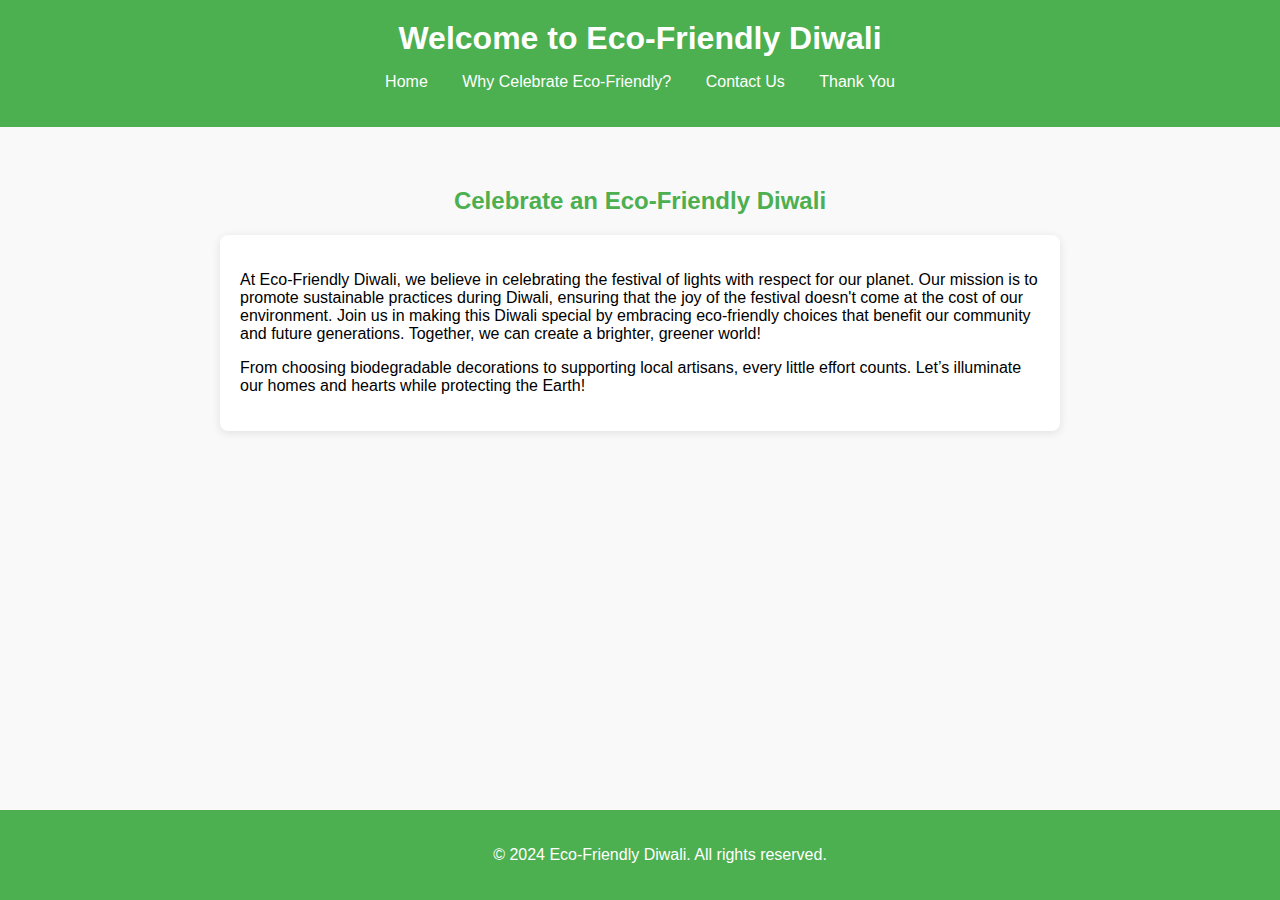
<file: index.html>
<!DOCTYPE html>
<html lang="en">
<head>
    <meta charset="UTF-8">
    <meta http-equiv="X-UA-Compatible" content="IE=edge">
    <meta name="viewport" content="width=device-width, initial-scale=1.0">
    <title>Welcome to Eco-Friendly Diwali</title>
    <link rel="stylesheet" href="styles.css">
    <style>
        body {
            font-family: Arial, sans-serif;
            background-color: #f9f9f9;
            margin: 0;
            padding: 0;
        }
        header {
            background-color: #4caf50; /* Green background */
            color: white;
            padding: 20px;
            text-align: center;
        }
        h1 {
            margin: 0;
        }
        nav ul {
            list-style-type: none;
            padding: 0;
        }
        nav ul li {
            display: inline;
            margin: 0 15px;
        }
        nav ul li a {
            color: white;
            text-decoration: none;
        }
        .title {
            text-align: center;
            margin-top: 40px;
            color: #4caf50; /* Match header color */
        }
        .about {
            max-width: 800px; /* Limit width for better readability */
            margin: 20px auto; /* Center align the paragraph */
            padding: 20px;
            background-color: white;
            box-shadow: 0 2px 10px rgba(0, 0, 0, 0.1); /* Subtle shadow for depth */
            border-radius: 8px; /* Rounded corners */
        }
        footer {
            text-align: center;
            padding: 20px;
            background-color: #4caf50; /* Match header */
            color: white;
        }
    </style>
</head>
<body>
    <header>
        <h1>Welcome to Eco-Friendly Diwali</h1>
        <nav>
            <ul>
                <li><a href="index.html">Home</a></li>
              
                <li><a href="why-eco-friendly.html">Why Celebrate Eco-Friendly?</a></li>
                <li><a href="contact.html">Contact Us</a></li>
                <li><a href="thankyou.html">Thank You</a></li>
            </ul>
        </nav>
    </header>

    <section>
        <h2 class="title">Celebrate an Eco-Friendly Diwali</h2>
        <div class="about">
            <p>At Eco-Friendly Diwali, we believe in celebrating the festival of lights with respect for our planet. Our mission is to promote sustainable practices during Diwali, ensuring that the joy of the festival doesn't come at the cost of our environment. Join us in making this Diwali special by embracing eco-friendly choices that benefit our community and future generations. Together, we can create a brighter, greener world!</p>
            <p>From choosing biodegradable decorations to supporting local artisans, every little effort counts. Let’s illuminate our homes and hearts while protecting the Earth!</p>
        </div>
    </section>

    <footer>
        <p>© 2024 Eco-Friendly Diwali. All rights reserved.</p>
    </footer>
</body>
</html>
</file>
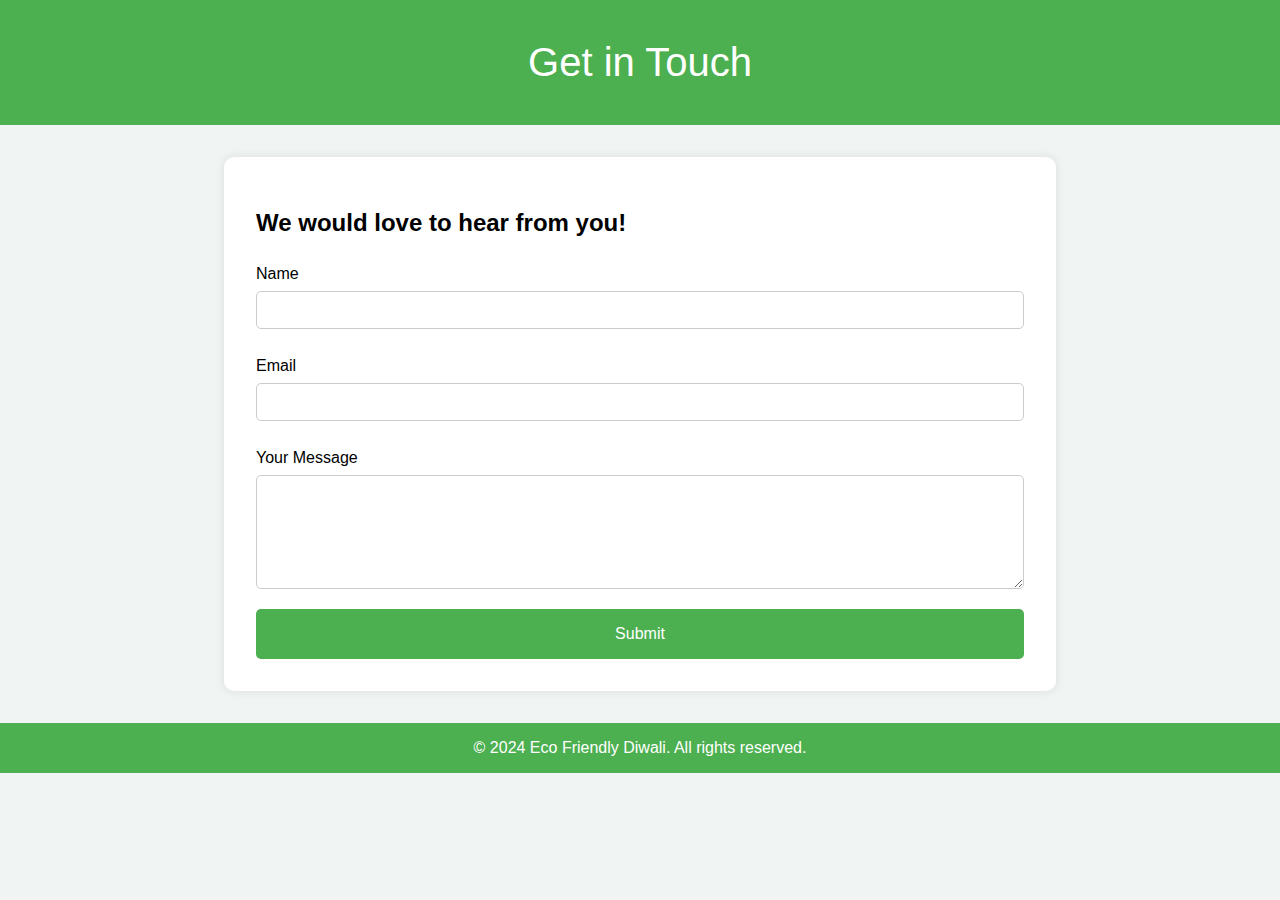
<file: contact.html>
<!DOCTYPE html>
<html lang="en">
<head>
    <meta charset="UTF-8">
    <meta name="viewport" content="width=device-width, initial-scale=1.0">
    <meta http-equiv="X-UA-Compatible" content="ie=edge">
    <title>Contact Us - Eco Friendly Diwali</title>
    <style>
        body {
            font-family: Arial, sans-serif;
            background-color: #f0f5f3;
            margin: 0;
            padding: 0;
        }
        header {
            background-color: #4caf50;
            color: white;
            padding: 1em;
            text-align: center;
            font-size: 2.5em;
        }
        .container {
            width: 60%;
            margin: 2em auto;
            background-color: white;
            padding: 2em;
            box-shadow: 0 0 10px rgba(0, 0, 0, 0.1);
            border-radius: 10px;
        }
        form {
            display: flex;
            flex-direction: column;
        }
        label {
            margin: 0.5em 0;
        }
        input, textarea {
            padding: 0.8em;
            margin-bottom: 1.5em;
            border: 1px solid #ccc;
            border-radius: 5px;
        }
        button {
            padding: 1em;
            background-color: #4caf50;
            color: white;
            border: none;
            cursor: pointer;
            border-radius: 5px;
            font-size: 1em;
        }
        button:hover {
            background-color: #45a049;
        }
        footer {
            text-align: center;
            margin-top: 2em;
            padding: 1em;
            background-color: #4caf50;
            color: white;
        }
    </style>
    <script>
        function redirectToThankYou(event) {
            event.preventDefault();
            window.location.href = "thankyou.html"; // Change to your Thank You page link
        }
    </script>
</head>
<body>

<header>Get in Touch</header>

<div class="container">
    <h2>We would love to hear from you!</h2>
    <form onsubmit="redirectToThankYou(event)">
        <label for="name">Name</label>
        <input type="text" id="name" name="name" required>

        <label for="email">Email</label>
        <input type="email" id="email" name="email" required>

        <label for="message">Your Message</label>
        <textarea id="message" name="message" rows="6" required></textarea>

        <button type="submit">Submit</button>
    </form>
</div>

<footer>
    &copy; 2024 Eco Friendly Diwali. All rights reserved.
</footer>

</body>
</html>
</file>
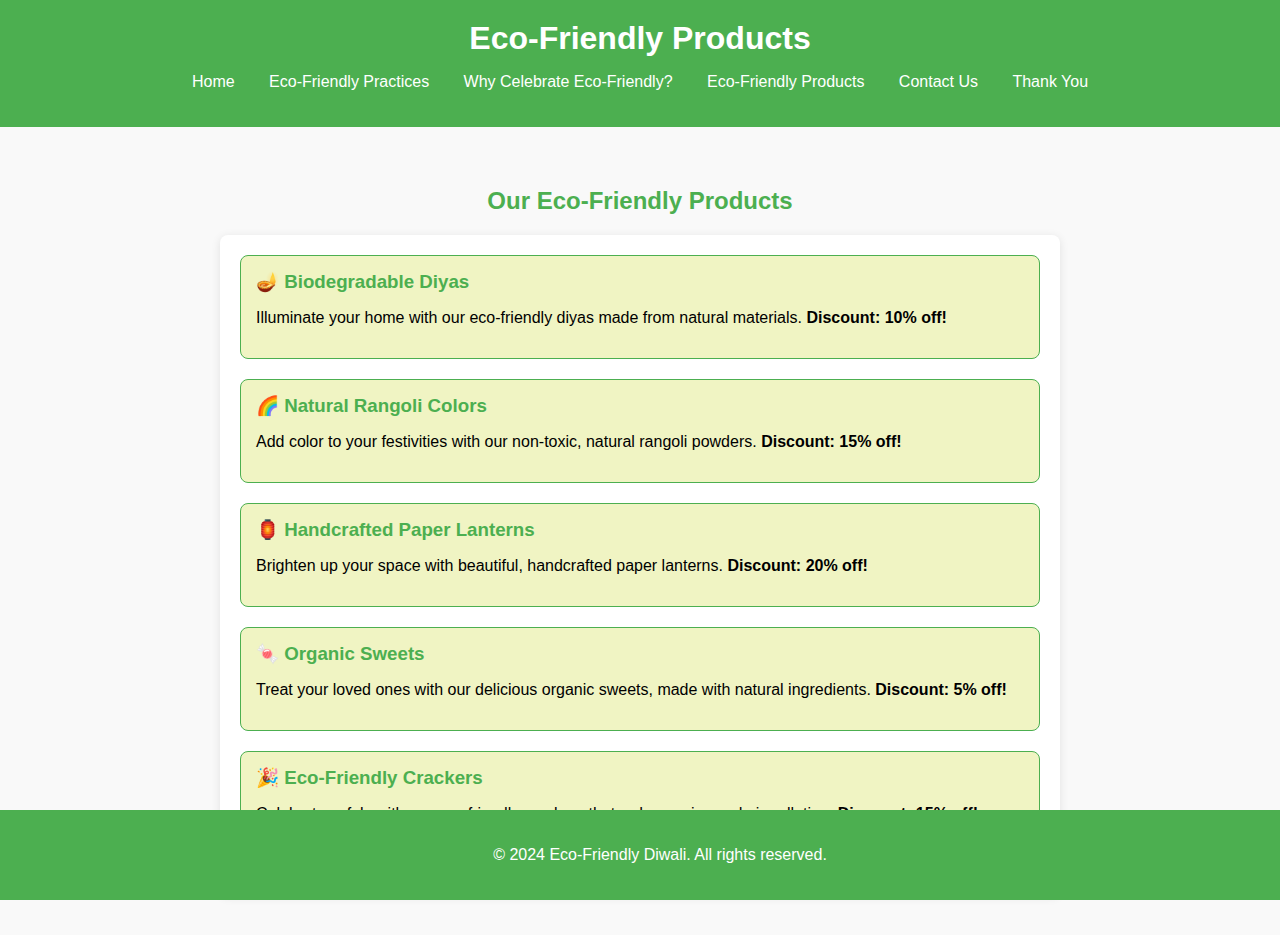
<file: products.html>
<!DOCTYPE html>
<html lang="en">
<head>
    <meta charset="UTF-8">
    <meta http-equiv="X-UA-Compatible" content="IE=edge">
    <meta name="viewport" content="width=device-width, initial-scale=1.0">
    <title>Eco-Friendly Products</title>
    <link rel="stylesheet" href="styles.css">
    <style>
        body {
            font-family: Arial, sans-serif;
            background-color: #f9f9f9;
            margin: 0;
            padding: 0;
        }
        header {
            background-color: #4caf50; /* Green background */
            color: white;
            padding: 20px;
            text-align: center;
        }
        h1 {
            margin: 0;
        }
        nav ul {
            list-style-type: none;
            padding: 0;
        }
        nav ul li {
            display: inline;
            margin: 0 15px;
        }
        nav ul li a {
            color: white;
            text-decoration: none;
        }
        .title {
            text-align: center;
            margin-top: 40px;
            color: #4caf50; /* Match header color */
        }
        .products {
            max-width: 800px; /* Limit width for better readability */
            margin: 20px auto; /* Center align the paragraph */
            padding: 20px;
            background-color: white;
            box-shadow: 0 2px 10px rgba(0, 0, 0, 0.1); /* Subtle shadow for depth */
            border-radius: 8px; /* Rounded corners */
        }
        .product {
            margin-bottom: 20px; /* Space between products */
            padding: 15px;
            border: 1px solid #4caf50; /* Green border */
            border-radius: 8px; /* Rounded corners */
            background-color: #f0f4c3; /* Light green background */
        }
        .product h3 {
            margin: 0;
            color: #4caf50; /* Match header color */
        }
        .footer {
            text-align: center;
            padding: 20px;
            background-color: #4caf50; /* Match header */
            color: white;
        }
    </style>
</head>
<body>
    <header>
        <h1>Eco-Friendly Products</h1>
        <nav>
            <ul>
                <li><a href="index.html">Home</a></li>
                <li><a href="guidelines.html">Eco-Friendly Practices</a></li>
                <li><a href="why-eco-friendly.html">Why Celebrate Eco-Friendly?</a></li>
                <li><a href="products.html">Eco-Friendly Products</a></li>
                <li><a href="contact.html">Contact Us</a></li>
                <li><a href="thankyou.html">Thank You</a></li>
            </ul>
        </nav>
    </header>

    <section>
        <h2 class="title">Our Eco-Friendly Products</h2>
        <div class="products">
            <div class="product">
                <h3>🪔 Biodegradable Diyas</h3>
                <p>Illuminate your home with our eco-friendly diyas made from natural materials. <strong>Discount: 10% off!</strong></p>
            </div>
            <div class="product">
                <h3>🌈 Natural Rangoli Colors</h3>
                <p>Add color to your festivities with our non-toxic, natural rangoli powders. <strong>Discount: 15% off!</strong></p>
            </div>
            <div class="product">
                <h3>🏮 Handcrafted Paper Lanterns</h3>
                <p>Brighten up your space with beautiful, handcrafted paper lanterns. <strong>Discount: 20% off!</strong></p>
            </div>
            <div class="product">
                <h3>🍬 Organic Sweets</h3>
                <p>Treat your loved ones with our delicious organic sweets, made with natural ingredients. <strong>Discount: 5% off!</strong></p>
            </div>
            <div class="product">
                <h3>🎉 Eco-Friendly Crackers</h3>
                <p>Celebrate safely with our eco-friendly crackers that reduce noise and air pollution. <strong>Discount: 15% off!</strong></p>
            </div>
        </div>
    </section>

    <footer class="footer">
        <p>© 2024 Eco-Friendly Diwali. All rights reserved.</p>
    </footer>
</body>
</html>
</file>
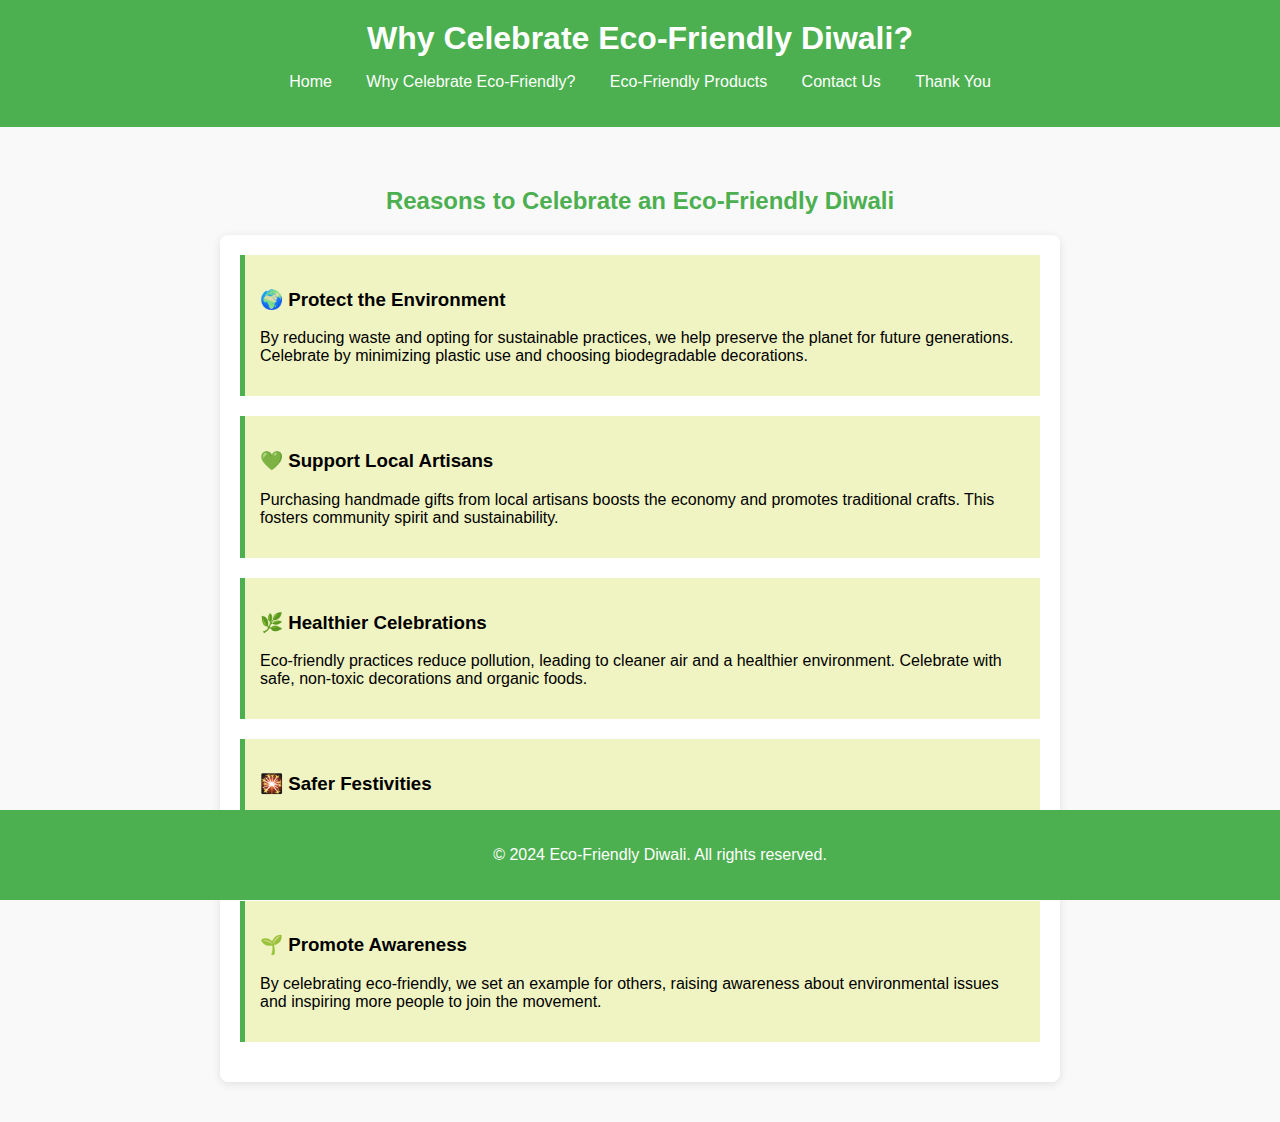
<file: why-eco-friendly.html>
<!DOCTYPE html>
<!DOCTYPE html>
<html lang="en">
<head>
    <meta charset="UTF-8">
    <meta http-equiv="X-UA-Compatible" content="IE=edge">
    <meta name="viewport" content="width=device-width, initial-scale=1.0">
    <title>Why Celebrate Eco-Friendly Diwali</title>
    <link rel="stylesheet" href="styles.css">
    <style>
        body {
            font-family: Arial, sans-serif;
            background-color: #f9f9f9;
            margin: 0;
            padding: 0;
        }
        header {
            background-color: #4caf50; /* Green background */
            color: white;
            padding: 20px;
            text-align: center;
        }
        h1 {
            margin: 0;
        }
        nav ul {
            list-style-type: none;
            padding: 0;
        }
        nav ul li {
            display: inline;
            margin: 0 15px;
        }
        nav ul li a {
            color: white;
            text-decoration: none;
        }
        .title {
            text-align: center;
            margin-top: 40px;
            color: #4caf50; /* Match header color */
        }
        .reasons {
            max-width: 800px; /* Limit width for better readability */
            margin: 20px auto; /* Center align the paragraph */
            padding: 20px;
            background-color: white;
            box-shadow: 0 2px 10px rgba(0, 0, 0, 0.1); /* Subtle shadow for depth */
            border-radius: 8px; /* Rounded corners */
        }
        .reason {
            margin-bottom: 20px; /* Space between reasons */
            padding: 15px;
            border-left: 5px solid #4caf50; /* Green left border */
            background-color: #f0f4c3; /* Light green background */
        }
        footer {
            text-align: center;
            padding: 20px;
            background-color: #4caf50; /* Match header */
            color: white;
        }
    </style>
</head>
<body>
    <header>
        <h1>Why Celebrate Eco-Friendly Diwali?</h1>
        <nav>
            <ul>
                <li><a href="index.html">Home</a></li>
             
                <li><a href="why-eco-friendly.html">Why Celebrate Eco-Friendly?</a></li>
                <li><a href="products.html">Eco-Friendly Products</a></li>
                <li><a href="contact.html">Contact Us</a></li>
                <li><a href="thankyou.html">Thank You</a></li>
            </ul>
        </nav>
    </header>

    <section>
        <h2 class="title">Reasons to Celebrate an Eco-Friendly Diwali</h2>
        <div class="reasons">
            <div class="reason">
                <h3>🌍 Protect the Environment</h3>
                <p>By reducing waste and opting for sustainable practices, we help preserve the planet for future generations. Celebrate by minimizing plastic use and choosing biodegradable decorations.</p>
            </div>
            <div class="reason">
                <h3>💚 Support Local Artisans</h3>
                <p>Purchasing handmade gifts from local artisans boosts the economy and promotes traditional crafts. This fosters community spirit and sustainability.</p>
            </div>
            <div class="reason">
                <h3>🌿 Healthier Celebrations</h3>
                <p>Eco-friendly practices reduce pollution, leading to cleaner air and a healthier environment. Celebrate with safe, non-toxic decorations and organic foods.</p>
            </div>
            <div class="reason">
                <h3>🎇 Safer Festivities</h3>
                <p>Reducing firecracker usage minimizes noise and air pollution, creating a safer environment for children and pets while preventing fire hazards.</p>
            </div>
            <div class="reason">
                <h3>🌱 Promote Awareness</h3>
                <p>By celebrating eco-friendly, we set an example for others, raising awareness about environmental issues and inspiring more people to join the movement.</p>
            </div>
        </div>
    </section>

    <footer>
        <p>© 2024 Eco-Friendly Diwali. All rights reserved.</p>
    </footer>
</body>
</html>
</file>
<file: styles.css>
body {
    font-family: Arial, sans-serif;
    margin: 0;
    padding: 0;
    background-color: #f4f4f4;
}

header {
    background: #35424a;
    color: white;
    padding: 10px 0;
}

header h1 {
    text-align: center;
}

nav ul {
    list-style: none;
    padding: 0;
}

nav ul li {
    display: inline;
    margin-right: 15px;
}

nav ul li a {
    color: white;
    text-decoration: none;
}

section {
    padding: 20px;
}

footer {
    background: #35424a;
    color: white;
    text-align: center;
    padding: 10px 0;
    position: absolute;
    bottom: 0;
    width: 100%;
}
</file>
